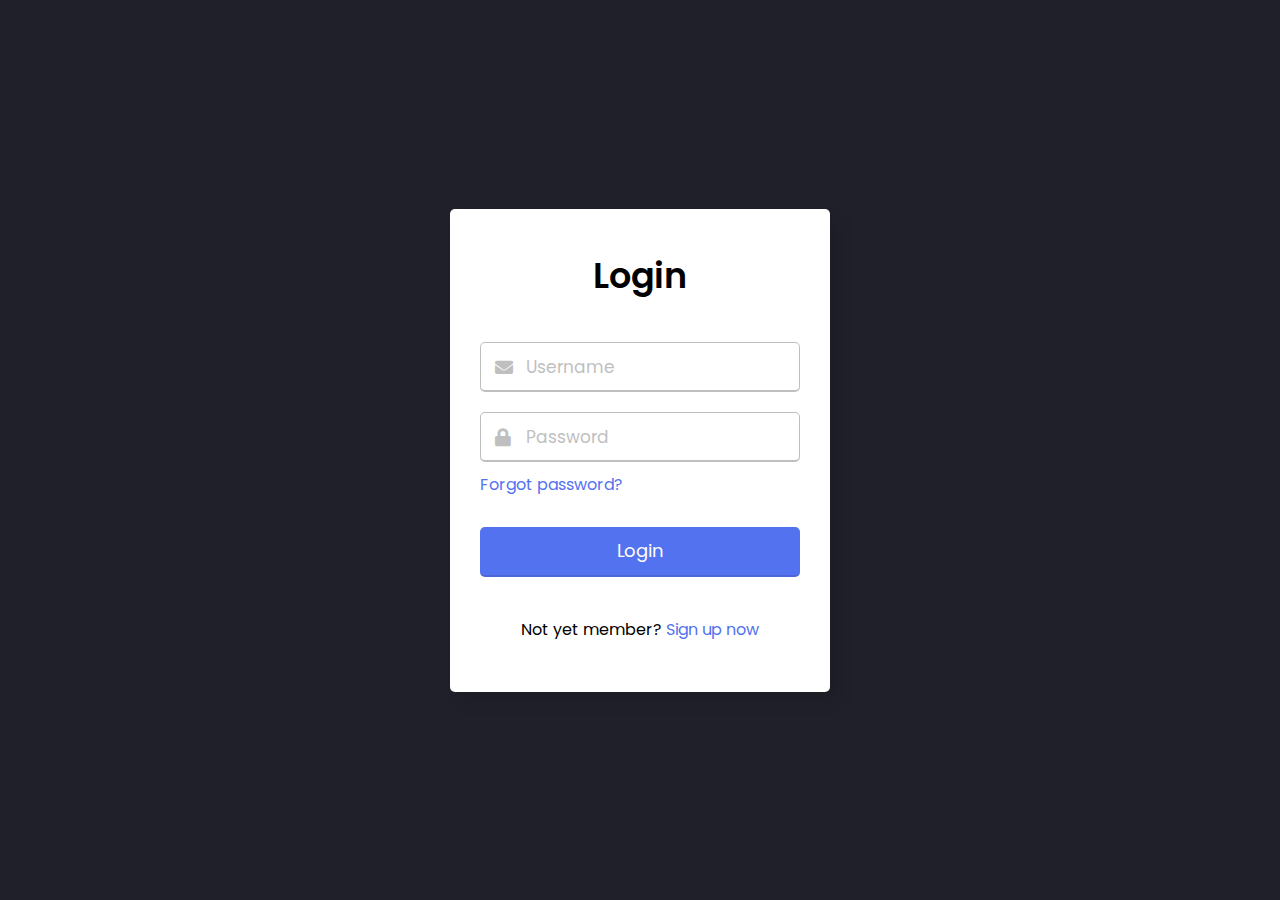
<file: login.html>
<!DOCTYPE html>
<html lang="en">

<head>
    <meta charset="UTF-8">
    <meta name="viewport" content="width=device-width, initial-scale=1.0">
    <title>Login Form</title>
    <link rel="stylesheet" href="style.css">
    <link rel="stylesheet" href="https://cdnjs.cloudflare.com/ajax/libs/font-awesome/5.15.3/css/all.min.css" />
    <script src="https://code.jquery.com/jquery-3.6.4.min.js"
        integrity="sha256-oP6HI9z1XaZNBrJURtCoUT5SUnxFr8s3BzRl+cbzUq8=" crossorigin="anonymous"></script>
</head>

<body>
    <div class="wrapper">
        <header>Login</header>
        <form id="form" method="POST">
            <div class="field">
                <div class="input-area">
                    <input type="text" name="username" id="username" placeholder="Username">
                    <i class="icon fas fa-envelope"></i>
                    <i class="error error-icon fas fa-exclamation-circle"></i>
                </div>
                <div class="error error-txt">Email can't be blank</div>
            </div>
            <div class="field password">
                <div class="input-area">
                    <input type="password" name="password" id="password" placeholder="Password">
                    <i class="icon fas fa-lock"></i>
                    <i class="error error-icon fas fa-exclamation-circle"></i>
                </div>
                <div class="error error-txt">Password can't be blank</div>
            </div>
            <div class="pass-txt"><a href="#">Forgot password?</a></div>
            <input type="submit" id="login" name="login" value="Login">
        </form>
        <div class="sign-txt">Not yet member? <a href="register.html">Sign up now</a></div>
    </div>

    <script>
        $('#form').submit(function (e) { 
            e.preventDefault();
            let data = $(this).serializeArray();
            const users = JSON.parse(localStorage.getItem("users"));

            //Periksa apakah array users ada dan tidak kosong
            if (users && users.length) {
                // Melakukan perulangan pada array 
                for (let i = 0; i < users.length; i++) {
                    if (data[0]['value'] == users[i].username && data[1]['value'] == users[i].password) {
                        localStorage.setItem("username-logged-in", users[i].username)
                        window.location.href = "index.html";
                        alert("Berhasil Login");
                        return;
                    }
                }
            }

            alert("Masukkan email dan password dengan benar");
        });
    </script>
</body>

</html>
</file>
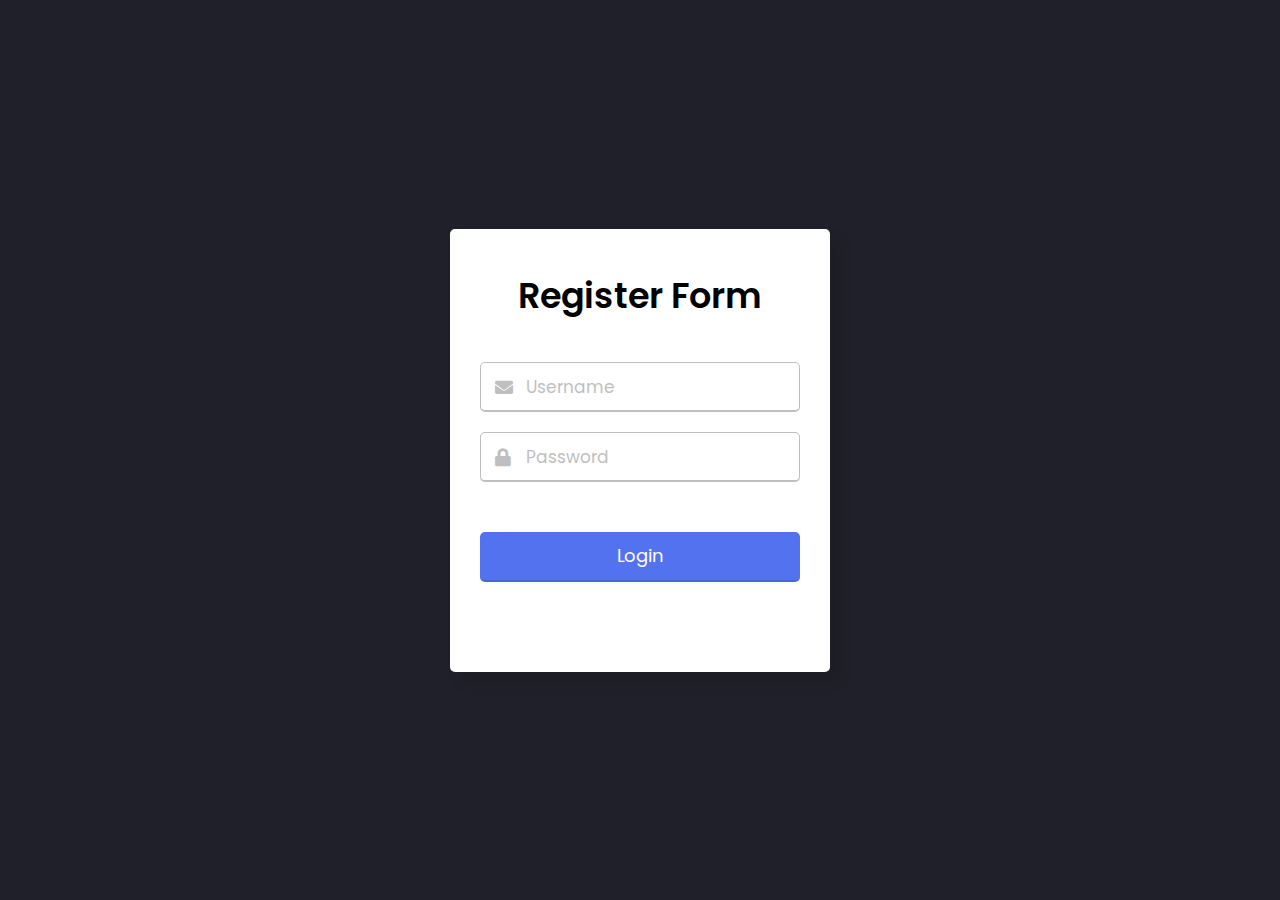
<file: register.html>
<!DOCTYPE html>
<html lang="en">

<head>
    <meta charset="UTF-8">
    <meta name="viewport" content="width=device-width, initial-scale=1.0">
    <title>Login Form</title>
    <link rel="stylesheet" href="style.css">
    <link rel="stylesheet" href="https://cdnjs.cloudflare.com/ajax/libs/font-awesome/5.15.3/css/all.min.css" />
    <script src="https://code.jquery.com/jquery-3.6.4.min.js"
        integrity="sha256-oP6HI9z1XaZNBrJURtCoUT5SUnxFr8s3BzRl+cbzUq8=" crossorigin="anonymous"></script>
</head>

<body>
    <div class="wrapper">
        <header>Register Form</header>
        <form id="form">
            <div class="field">
                <div class="input-area">
                    <input type="text" id="username" name="username" placeholder="Username">
                    <i class="icon fas fa-envelope"></i>
                    <i class="error error-icon fas fa-exclamation-circle"></i>
                </div>
                <div class="error error-txt">Email can't be blank</div>
            </div>
            <div class="field password">
                <div class="input-area">
                    <input type="password" id="password" name="password" placeholder="Password">
                    <i class="icon fas fa-lock"></i>
                    <i class="error error-icon fas fa-exclamation-circle"></i>
                </div>
                <div class="error error-txt">Password can't be blank</div>
            </div>
            <input type="submit" class="reg" id="reg" name="register" value="Login">
        </form>
    </div>
    <script>
        function encodeJSON($form) {
            let data = $form.serializeArray();
            const json = {};

            $.each(data, function () {
                json[this.name] = this.value || "";
            });

            return json;
        }

        $('#form').submit(function (e) { 
            e.preventDefault();
            let temp = [];
            temp.push(encodeJSON($(this)));
            localStorage.setItem("users", JSON.stringify(temp));
            alert("Berhasil Registrasi");
            window.location.href = "login.html";
        });
    </script>
</body>

</html>
</file>
<file: style.css>
@import url('https://fonts.googleapis.com/css2?family=Poppins:wght@400;500;600&display=swap');
* {
    margin: 0;
    padding: 0;
    box-sizing: border-box;
    font-family: "Poppins", sans-serif;
}

body {
    width: 100%;
    height: 100vh;
    display: flex;
    align-items: center;
    justify-content: center;
    background: #1f2029;
}

::selection {
    color: #fff;
    background: #1f2029;
}

.wrapper {
    width: 380px;
    padding: 40px 30px 50px 30px;
    background: #fff;
    border-radius: 5px;
    text-align: center;
    box-shadow: 10px 10px 15px rgba(0, 0, 0, 0.1);
}

.wrapper header {
    font-size: 35px;
    font-weight: 600;
}

.wrapper form {
    margin: 40px 0;
}

form .field {
    width: 100%;
    margin-bottom: 20px;
}

form .field.shake {
    animation: shake 0.3s ease-in-out;
}

@keyframes shake {
    0%,
    100% {
        margin-left: 0px;
    }
    20%,
    80% {
        margin-left: -12px;
    }
    40%,
    60% {
        margin-left: 12px;
    }
}

form .field .input-area {
    height: 50px;
    width: 100%;
    position: relative;
}

form input {
    width: 100%;
    height: 100%;
    outline: none;
    padding: 0 45px;
    font-size: 18px;
    background: none;
    caret-color: #5372F0;
    border-radius: 5px;
    border: 1px solid #bfbfbf;
    border-bottom-width: 2px;
    transition: all 0.2s ease;
}

form .field input:focus,
form .field.valid input {
    border-color: #5372F0;
}

form .field.shake input,
form .field.error input {
    border-color: #dc3545;
}

.field .input-area i {
    position: absolute;
    top: 50%;
    font-size: 18px;
    pointer-events: none;
    transform: translateY(-50%);
}

.input-area .icon {
    left: 15px;
    color: #bfbfbf;
    transition: color 0.2s ease;
}

.input-area .error-icon {
    right: 15px;
    color: #dc3545;
}

form input:focus~.icon,
form .field.valid .icon {
    color: #5372F0;
}

form .field.shake input:focus~.icon,
form .field.error input:focus~.icon {
    color: #bfbfbf;
}

form input::placeholder {
    color: #bfbfbf;
    font-size: 17px;
}

form .field .error-txt {
    color: #dc3545;
    text-align: left;
    margin-top: 5px;
}

form .field .error {
    display: none;
}

form .field.shake .error,
form .field.error .error {
    display: block;
}

form .pass-txt {
    text-align: left;
    margin-top: -10px;
}

.wrapper a {
    color: #5372F0;
    text-decoration: none;
}

.wrapper a:hover {
    text-decoration: underline;
}

form input[type="submit"] {
    height: 50px;
    margin-top: 30px;
    color: #fff;
    padding: 0;
    border: none;
    background: #5372F0;
    cursor: pointer;
    border-bottom: 2px solid rgba(0, 0, 0, 0.1);
    transition: all 0.3s ease;
}

form input[type="submit"]:hover {
    background: #2c52ed;
}
</file>
